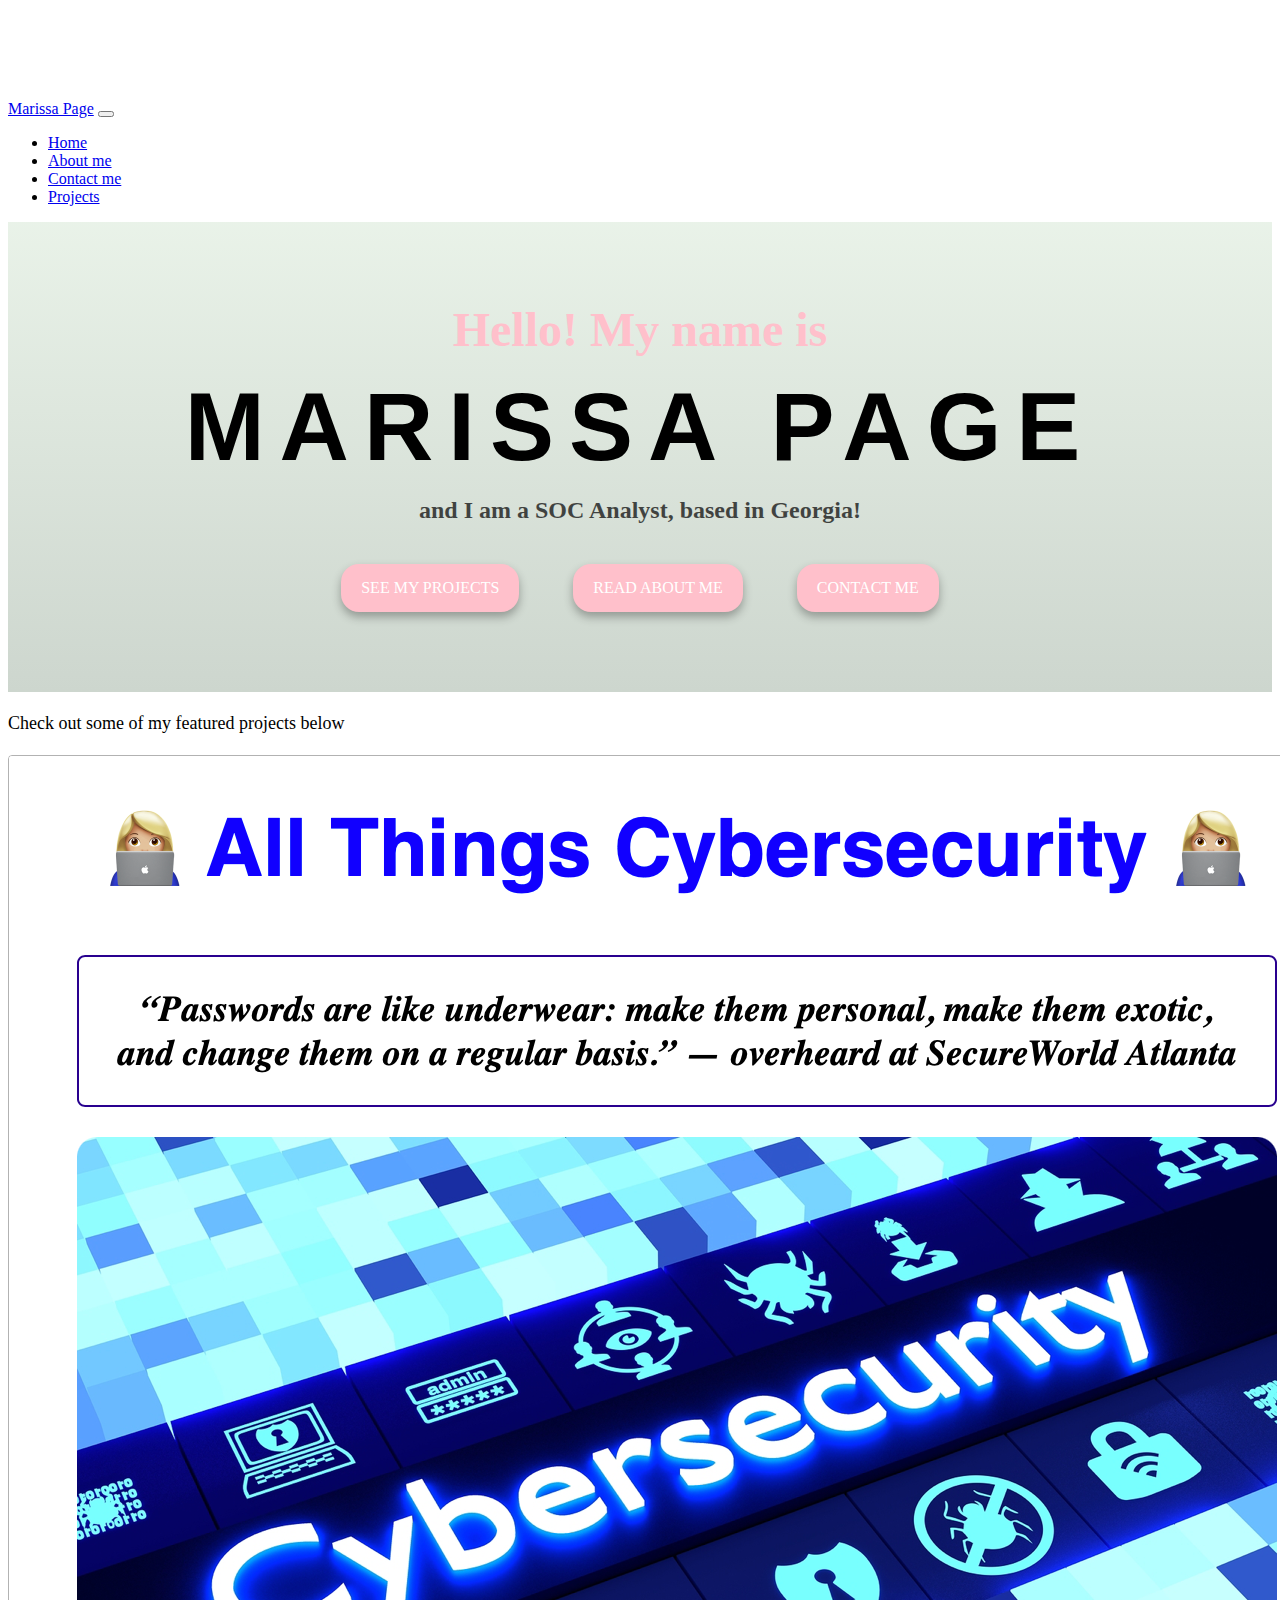
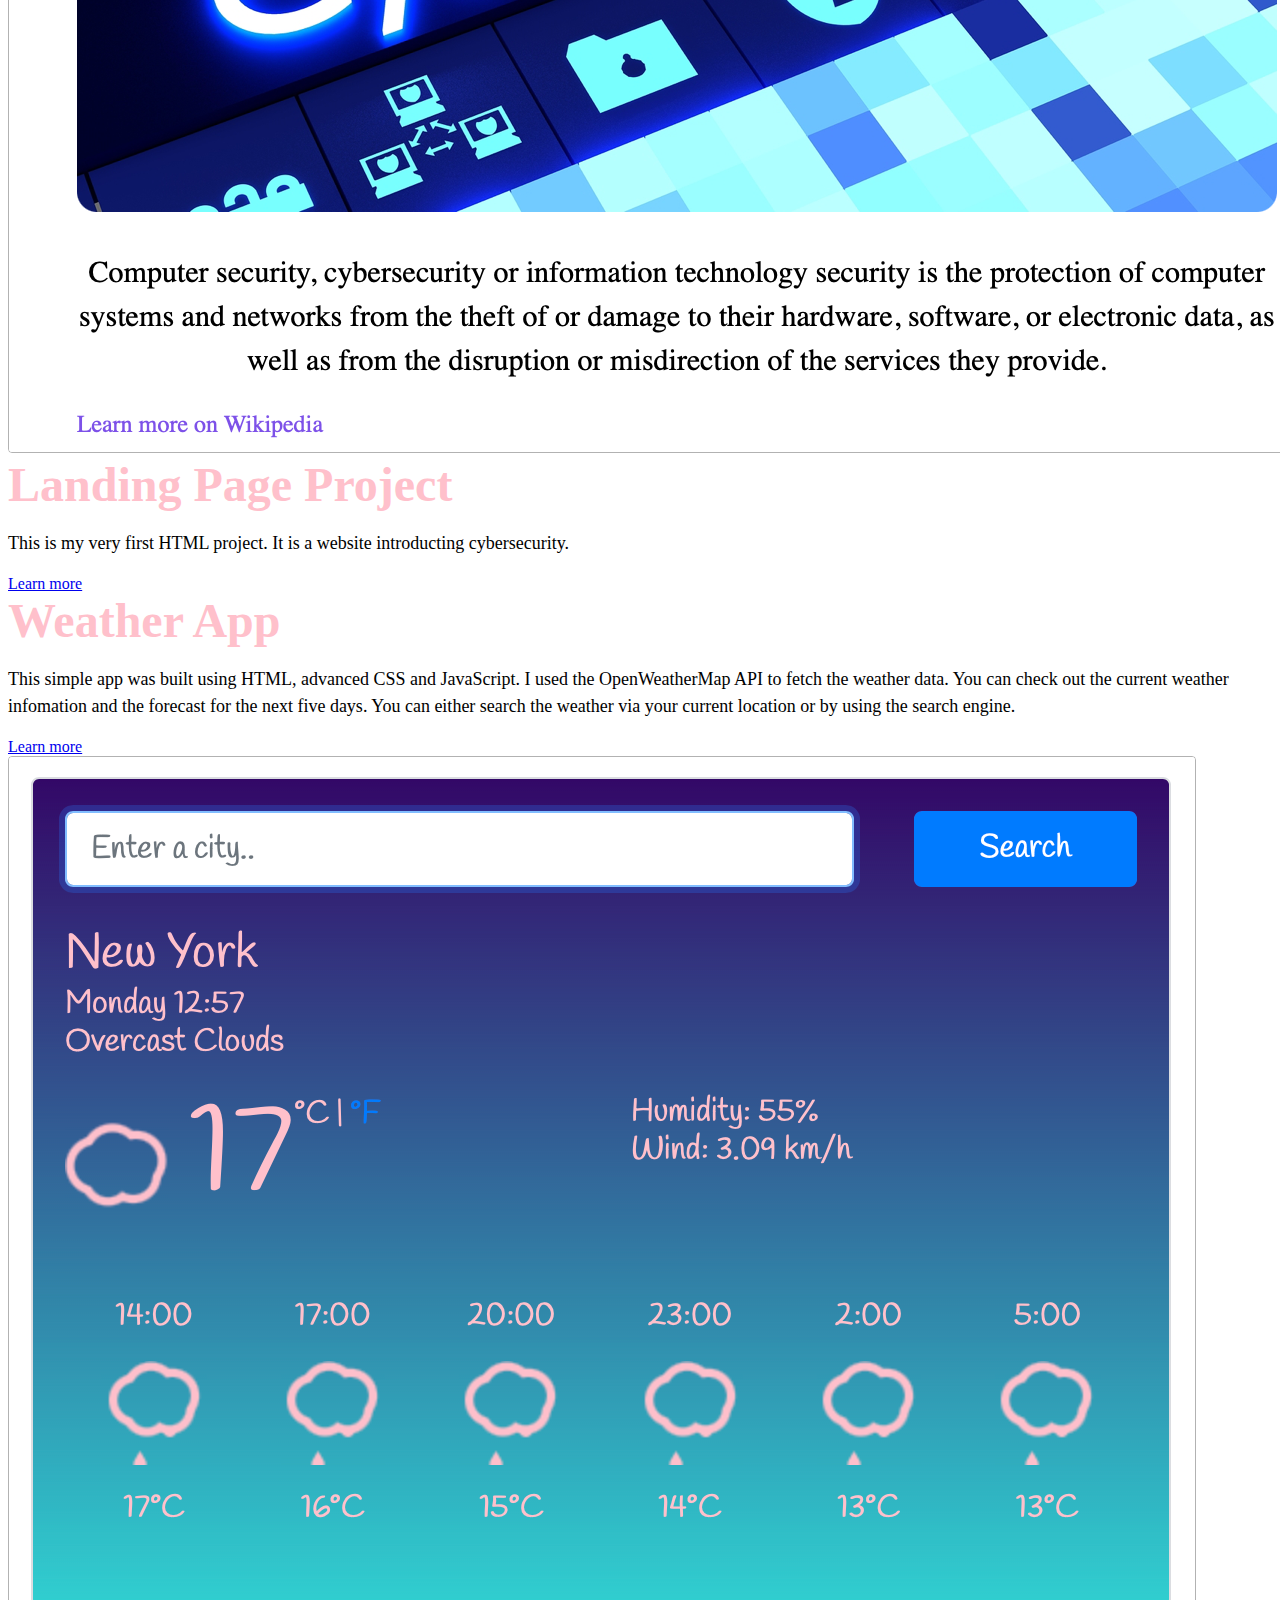
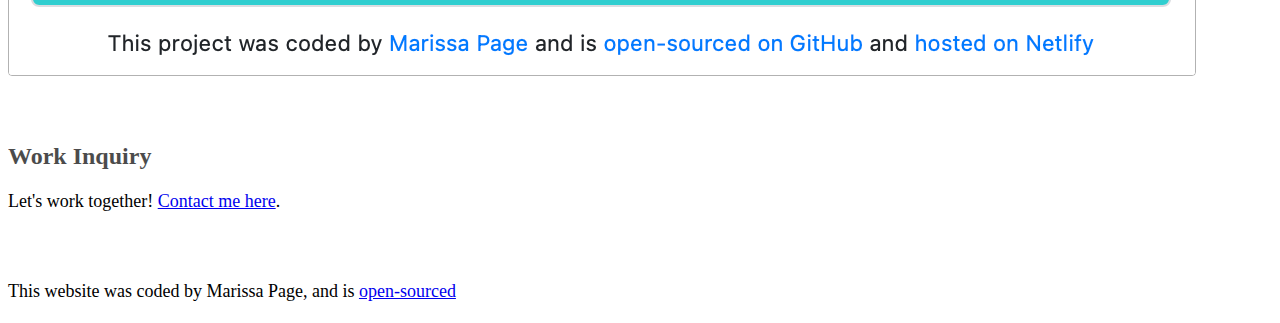
<file: index.html>
<!DOCTYPE html>
<html lang="en">
<head>
<meta charset="UTF-8" />
<meta http-equiv="X-UA-Compatible" content="IE=edge" />
<meta name="viewport" content="width=device-width, initial-scale=1.0" />
<meta
name="description"
content="Hi I am Marissa Page, SOC Analyst from Georgia, and this is my portfolio"
    />
<title>Marissa</title>
<link
href="https://cdn.jsdelivr.net/npm/bootstrap@5.0.0-beta2/dist/css/bootstrap.min.css"
rel="stylesheet"
integrity="sha384-BmbxuPwQa2lc/FVzBcNJ7UAyJxM6wuqIj61tLrc4wSX0szH/Ev+nYRRuWlolflfl"
crossorigin="anonymous"
    />
<script
src="https://cdn.jsdelivr.net/npm/bootstrap@5.0.0-beta2/dist/js/bootstrap.bundle.min.js"
integrity="sha384-b5kHyXgcpbZJO/tY9Ul7kGkf1S0CWuKcCD38l8YkeH8z8QjE0GmW1gYU5S9FOnJ0"
crossorigin="anonymous"
></script>
<link rel="stylesheet" href="style.css" />
</head>
<body>
<div class="container">
<nav class="navbar navbar-expand-lg navbar-light bg-light fixed-top">
<div class="container">
<a class="navbar-brand" href="/">Marissa Page</a>
<button
class="navbar-toggler"
type="button"
data-bs-toggle="collapse"
data-bs-target="#navbarNav"
aria-controls="navbarNav"
aria-expanded="false"
aria-label="Toggle navigation"
>
<span class="navbar-toggler-icon"></span>
</button>
<div class="collapse navbar-collapse" id="navbarNav">
<ul class="navbar-nav">
<li class="nav-item">
<a class="nav-link active" aria-current="page" href="/">Home</a>
</li>
<li class="nav-item">
<a class="nav-link" href="/about.html">About me</a>
</li>
<li class="nav-item">
<a class="nav-link" href="/about.html#contact">Contact me</a>
</li>
<li class="nav-item">
<a class="nav-link" href="/projects.html">Projects</a>
</li>
</ul>
</div>
</div>
</nav>
</div>
<div class="hero">
<h2 class="text-center">Hello! My name is</h2>
<h1 class="text-center">Marissa Page</h1>
<h3 class="text-center">
        and I am a SOC Analyst, based in Georgia!
</h3>
<div class="button-links">
<a href="/projects.html" class="button-link">See my projects</a>
<a href="/about.html" class="button-link">Read about me</a>
<a href="/about.html#contact" class="button-link">Contact me</a>
</div>
</div>
<p class="text-center m-5">Check out some of my featured projects below</p>
<div class="container">
<div class="row mb-5">
<div class="col d-none d-lg-block">
<img
src="images/cyber.png"
class="img-fluid"
alt="Landing Page Project Preview"
          />
</div>
<div class="col">
<div class="project-desciption">
<h2 class="mb-5">Landing Page Project</h2>
<p class="mb-5 text-muted">
              This is my very first HTML project. It is a website introducting cybersecurity.
</p>
<a href="/projects.html" class="btn btn-branding-outline">
              Learn more
</a>
</div>
</div>
</div>
<div class="row mb-5">
<div class="col">
<div class="project-desciption">
<h2 class="mb-5">Weather App</h2>
<p class="mb-5 text-muted">
              This simple app was built using HTML, advanced CSS and JavaScript.
              I used the OpenWeatherMap API to fetch the weather data. You can
              check out the current weather infomation and the forecast for the next
              five days. You can either search the weather via your current
              location or by using the search engine.
</p>
<a href="/projects.html" class="btn btn-branding-outline">
              Learn more
</a>
</div>
</div>
<div class="col d-none d-lg-block">
<img
src="images/weather.png"
class="img-fluid"
alt="Weather App Project Preview"
          />
</div>
</div>
<footer>
<div class="contact-box justify-content-between mb-5 d-none d-md-flex">
<div>
<p>
<br />
</p>
<h3>Work Inquiry</h3>
<p class="text-muted">
              Let's work together!
<a href="/about.html#contact">Contact me here</a>.
</p>
</div>
<div>
<p>
<br />
</p>
<p class="text-center mt-5">
            This website was coded by Marissa Page, and is
<a href="https://github.com/rencovav/portfolio" target="_blank">
                open-sourced
</a>
</p>
</div>
</div>
</footer>
</div>
</body>
</html>
</file>
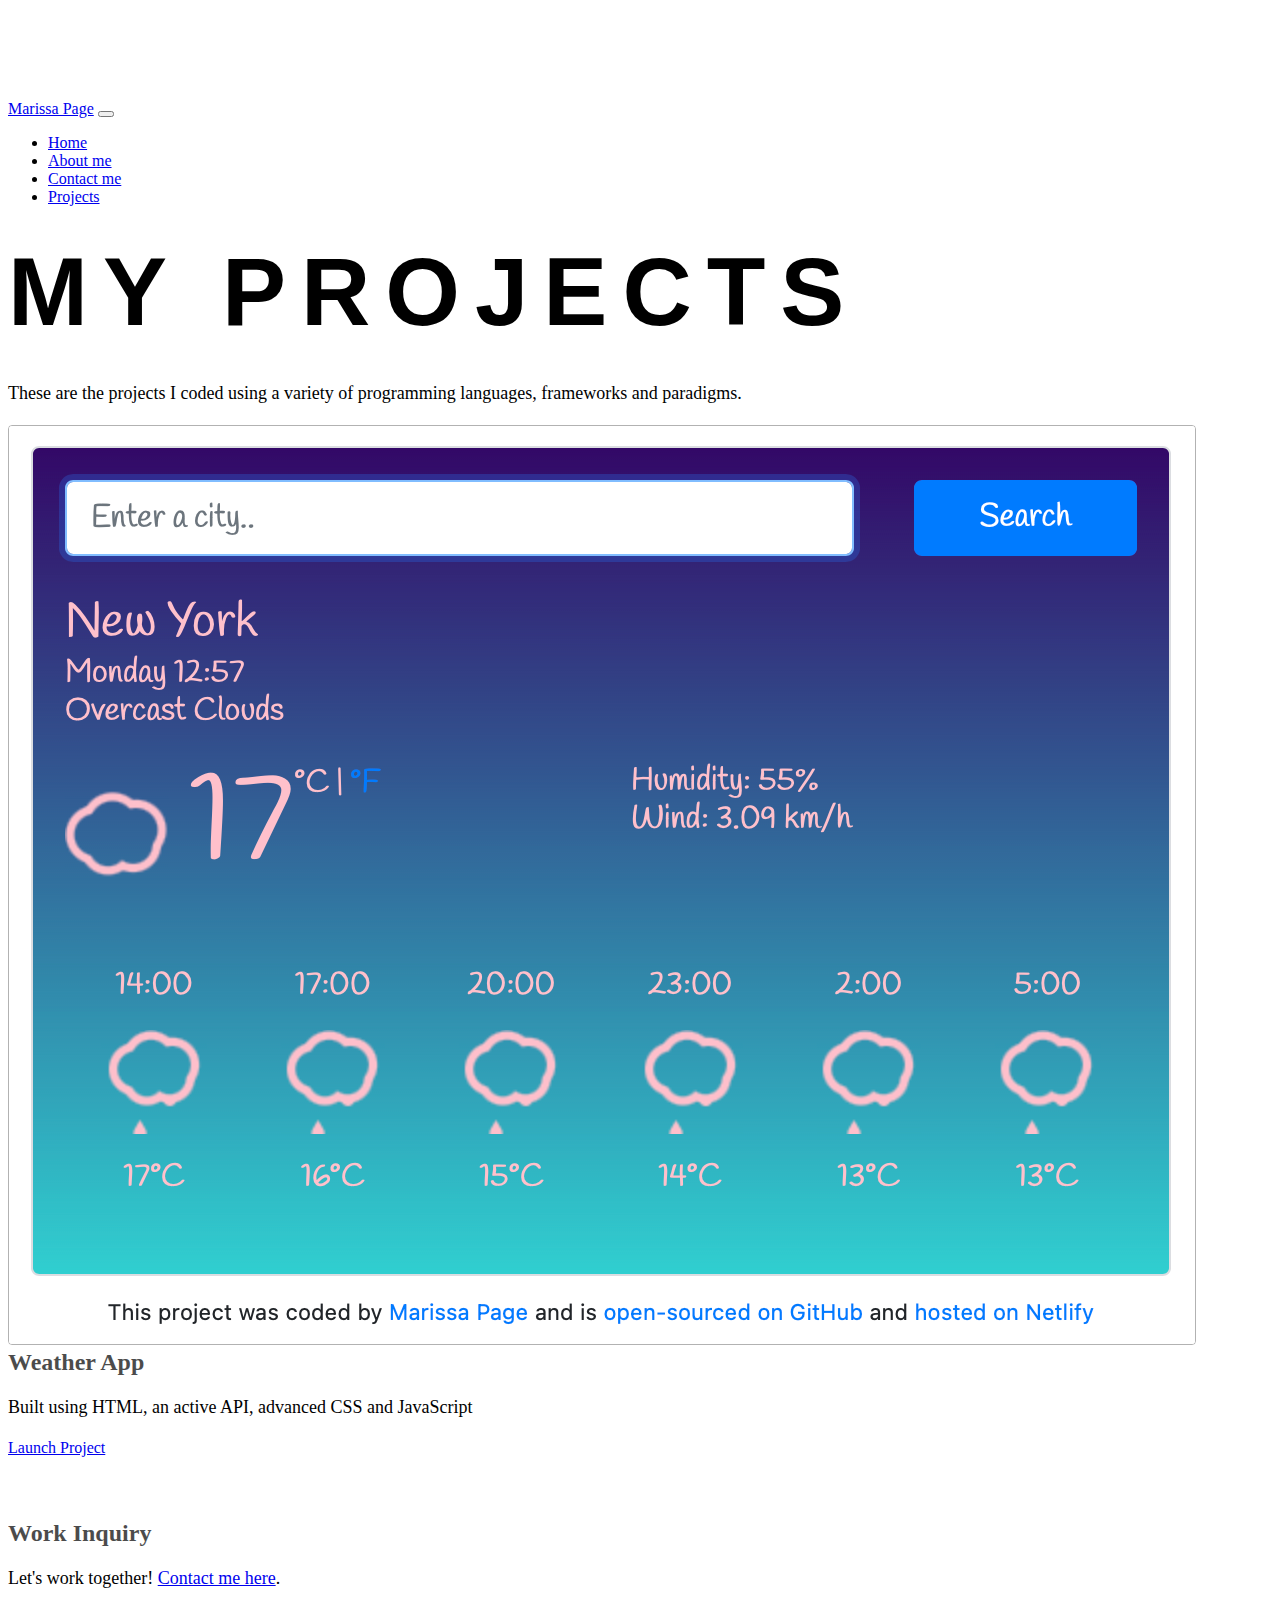
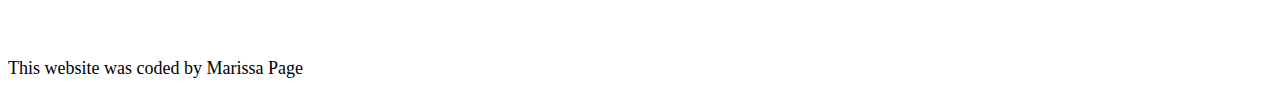
<file: projects.html>
<!DOCTYPE html>
<html lang="en">
  <head>
    <meta charset="UTF-8" />
    <meta http-equiv="X-UA-Compatible" content="IE=edge" />
    <meta name="viewport" content="width=device-width, initial-scale=1.0" />
    <meta
      name="description"
      content="Hi I am Vlasta Řenčová, front-end developer from the Czech Republic, and these are my projects."
    />
    <link
      href="https://cdn.jsdelivr.net/npm/bootstrap@5.0.0-beta2/dist/css/bootstrap.min.css"
      rel="stylesheet"
      integrity="sha384-BmbxuPwQa2lc/FVzBcNJ7UAyJxM6wuqIj61tLrc4wSX0szH/Ev+nYRRuWlolflfl"
      crossorigin="anonymous"
    />
    <script
      src="https://cdn.jsdelivr.net/npm/bootstrap@5.0.0-beta2/dist/js/bootstrap.bundle.min.js"
      integrity="sha384-b5kHyXgcpbZJO/tY9Ul7kGkf1S0CWuKcCD38l8YkeH8z8QjE0GmW1gYU5S9FOnJ0"
      crossorigin="anonymous"
    ></script>
    <link rel="stylesheet" href="style.css" />
    <title>My projects</title>
  </head>
  <body>
    <nav class="navbar navbar-expand-lg navbar-light bg-light fixed-top">
      <div class="container">
        <a class="navbar-brand" href="/">Marissa Page</a>
        <button
          class="navbar-toggler"
          type="button"
          data-bs-toggle="collapse"
          data-bs-target="#navbarNav"
          aria-controls="navbarNav"
          aria-expanded="false"
          aria-label="Toggle navigation"
        >
          <span class="navbar-toggler-icon"></span>
        </button>
        <div class="collapse navbar-collapse" id="navbarNav">
          <ul class="navbar-nav">
            <li class="nav-item">
              <a class="nav-link" aria-current="page" href="/">Home</a>
            </li>
            <li class="nav-item">
              <a class="nav-link" href="/about.html">About me</a>
            </li>
            <li class="nav-item">
              <a class="nav-link" href="/about.html#contact">Contact me</a>
            </li>
            <li class="nav-item">
              <a class="nav-link active" href="/projects.html">Projects</a>
            </li>
          </ul>
        </div>
      </div>
    </nav>
    <div class="content-container container">
      <div class="content">
        <h1 class="text-center">My Projects</h1>
        <h3 class="text-center"></h3>

        <p class="text-center">
          These are the projects I coded using a variety of programming
          languages, frameworks and paradigms.
        </p>

          <div class="col-md-6 mb-4">
            <a
              href="https://romantic-noyce-de948c.netlify.app"
              class="btn-branding"
              target="_blank"
              ><img
                src="images/weather.png"
                class="img-fluid mb-3 rounded"
                alt="Weather Project Preview"
            /></a>
            <h3 class="text-center m-0">Weather App</h3>
            <p class="text-center text-muted">
              Built using HTML, an active API, advanced CSS and JavaScript
            </p>
            <div class="text-center mt-4 mb-5">
              <a
                href="https://romantic-noyce-de948c.netlify.app"
                class="btn-branding"
                target="_blank"
                >Launch Project</a
              >
            </div>
          
      <footer>
        <div class="contact-box justify-content-between mb-5 d-none d-md-flex">
          <div>
            <p>
              <br />
            </p>
            <h3>Work Inquiry</h3>
            <p class="text-muted">
              Let's work together!
              <a href="/about.html#contact">Contact me here</a>.
            </p>
          </div>

          <div>
            <p>
              <br />
            </p>
            <p class="text-center mt-5">
              This website was coded by Marissa Page
              </a>
            </p>
          </div>
        </div>
      </footer>
    </div>
  </body>
</html>
</file>
<file: style.css>
:root {
    --primary-color: pink;
    --secondary-color: #e8f7ef;
    --box-shadow: 0 5px 10px rgba(0, 0, 0, 0.3);
  }
  
  body {
    margin-top: 100px;
  }
  
  h1,
  h2,
  h3 {
    margin: 0;
  }
  
  h1 {
    font-size: 96px;
    text-transform: uppercase;
    font-family: "Gill Sans", "Gill Sans MT", Calibri, "Trebuchet MS", sans-serif;
    line-height: 140px;
    letter-spacing: 15px;
  }
  
  h2 {
    color: var(--primary-color);
    font-size: 48px;
  }
  
  h3 {
    font-size: 24px;
    opacity: 0.7;
  }
  
  img {
    border-radius: 4px;
    border-style: solid;
    border-width: 1px;
    border-color: rgba(0, 0, 0, 0.3);
  }
  
  p {
    font-size: 18px;
    line-height: 1.5;
  }
  
  .about-paragraph {
    max-width: 70%;
    text-align: justify;
    display: block;
    margin: 0 auto;
    padding-top: 20px;
  }
  .hero {
    background: linear-gradient(to top, #cdd6ce 0%, #deecdda9 100%);
    text-align: center;
    padding: 80px 20px;
  }
  
  .homepage-link {
    color: var(--primary-color);
    text-align: center;
    display: block;
  }
  
  .about-paragraph h3 {
    text-decoration: underline;
    font-size: 40px;
  }
  .button-link {
    padding: 15px 20px;
    display: inline-block;
    margin: auto;
    margin-top: 40px;
    margin-inline: 25px;
    background: var(--primary-color);
    color: white;
    border-radius: 18px;
    text-decoration: none;
    text-transform: uppercase;
    box-shadow: var(--box-shadow);
    transition: 140ms ease-in-out;
  }
  
  .button-link:hover {
    color: var(--primary-color);
    background: none;
    border-color: var(--primary-color);
    border: 1px solid;
  }
  
  .button-links {
    text-align: center;
  }
  
  .contact-links {
    display: block;
    margin: 0 auto;
    text-align: center;
    font-size: 20px;
  }
  
  .contact-links a {
    color: var(--primary-color);
    text-decoration: none;
    text-transform: uppercase;
  }
  
  .contact-links a:hover {
    color: #212529;
    font-size: x-large;
  }
  
  .far,
  .fab {
    color: var(--primary-color);
  }
  
  .contact {
    margin-top: 30px;
    color: #212529;
  }
  
  .skillset {
    list-style: none;
    margin-top: 10px;
    padding-bottom: 10px;
  }
  .skillset li {
    padding: 8px;
    font-size: large;
  }
  
  .skillset .skill {
    color: blue;
    font-weight: bolder;
  }
  
  @media (max-width: 576px) {
    h1 {
      line-height: normal;
      font-size: 60px;
      letter-spacing: 1px;
    }
    h2 {
      font-size: 35px;
    }
    h3 {
      font-size: 20px;
    }
    .col-6 {
      width: max-content;
      text-align: center;
    }
  
    .button-link {
      display: block;
      margin-left: 40px;
      margin-right: 40px;
      margin-bottom: 0px;
    }
  }
</file>
